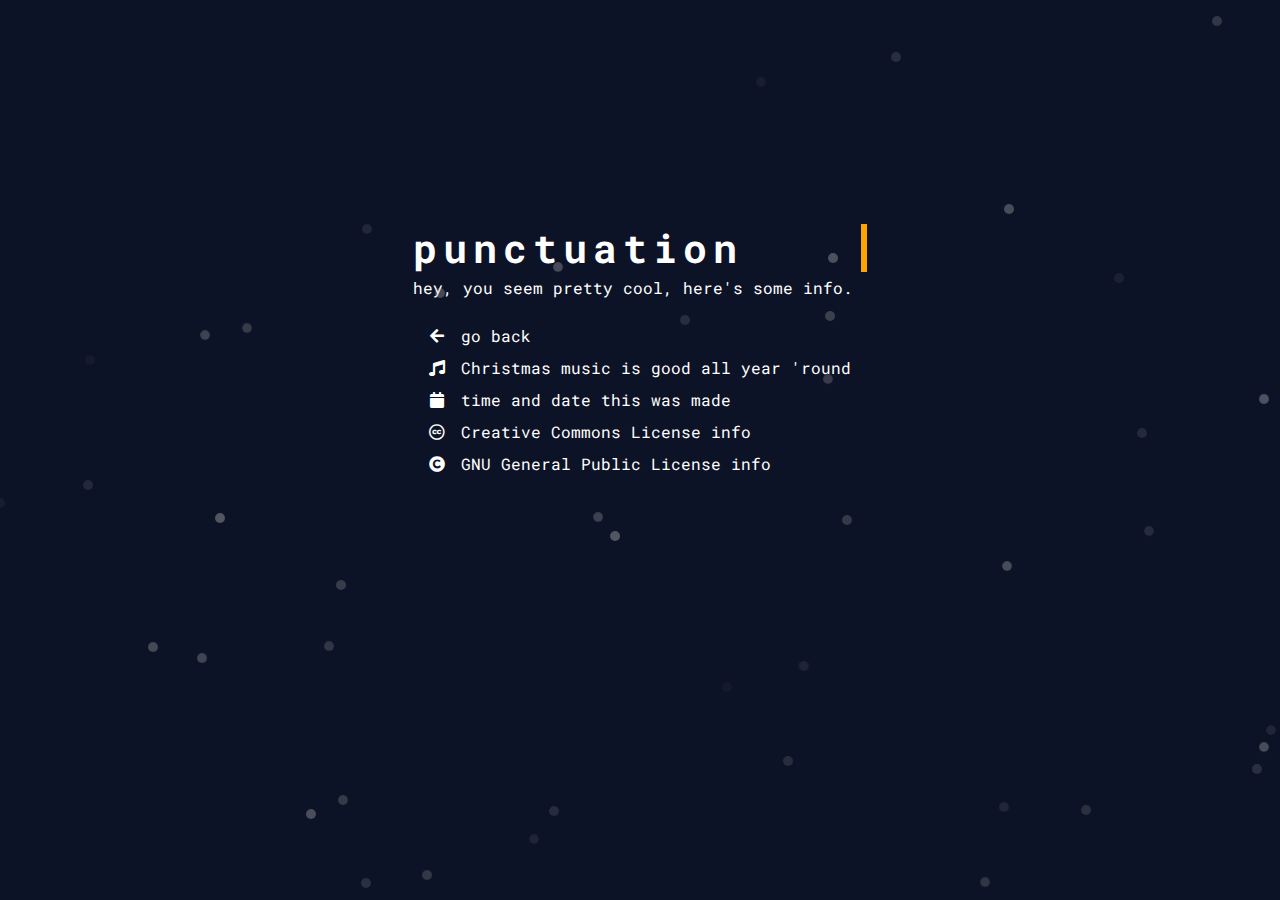
<file: about/index.html>
﻿<!-- Woah, this is a really cool place huh? Mr. Inspect element (or miss, I don't discriminate)-->
<!DOCTYPE html>
<html lang="en">
  <head>
    <link rel="shortcut icon" href="../icon/favicon.ico" />
    <link rel="icon" href="../icon/favicon.ico" />
    <meta charset="utf-8" />
    <meta
      name="viewport"
      content="width=device-width, initial-scale=1.0, shrink-to-fit=no"
    />
    <meta name="description" content="maaatt" />
    <meta property="og:title" content="( ͡° ͜ʖ ͡°)" />
    <meta property="og:description" content="home sweet home." />
    <meta name="twitter:card" content="summary" />
    <meta name="twitter:title" content="Punctuation" />
    <meta name="author" content="<insert dad joke here>" />
    <meta name="theme-color" content="#292e3a" />
    <canvas id="snowCanvas"></canvas>
    <title>matt.env - legacy</title>
    <link
      href="https://fonts.googleapis.com/css?family=Roboto+Mono:400,700"
      rel="stylesheet"
    />
    <link
      rel="stylesheet"
      href="https://stackpath.bootstrapcdn.com/bootstrap/4.4.1/css/bootstrap.min.css"
      integrity="sha384-Vkoo8x4CGsO3+Hhxv8T/Q5PaXtkKtu6ug5TOeNV6gBiFeWPGFN9MuhOf23Q9Ifjh"
      crossorigin="anonymous"
    />
    <link href="../css/stylesheet.css" rel="stylesheet" />
    <link
      href="https://use.fontawesome.com/releases/v5.10.1/css/all.css"
      rel="stylesheet"
    />
  </head>

  <body>
    <div id="snowflakeContainer">
      <span class="snowflake"></span>
    </div>
    <main>
      <h1 class="typewriter">punctuation</h1>
      <p>hey, you seem pretty cool, here's some info.</p>
      <ul class="fa-ul">
        <li>
          <span class="fa-li"><i class="fas fa-arrow-left"></i></span
          ><a href="..">go back</a>
        </li>
        <li>
          <span class="fa-li"><i class="fas fa-music"></i></span
          ><a
            href="https://www.youtube.com/watch?v=yXQViqx6GMY"
            alt="change my mind."
            target="_blank"
            >Christmas music is good all year 'round</a
          >
        </li>
        <li>
          <span class="fa-li"><i class="fas fa-calendar"></i></span
          ><a
            data-toggle="collapse"
            href="#collapseExample"
            role="button"
            aria-expanded="false"
            aria-controls="collapseExample"
            >time and date this was made</a
          >
        </li>
        <div class="collapse" id="collapseExample" background-color="#212530">
          <div class="card card-body">
            This site was created 2019-12-21! That's the 21st night of December,
            2019!
          </div>
        </div>
        <li>
          <span class="fa-li"><i class="fab fa-creative-commons"></i></span
          ><a
            rel="license"
            data-toggle="collapse"
            href="#collapseExample1"
            role="button"
            aria-expanded="false"
            aria-controls="collapseExample1"
            >Creative Commons License info</a
          >
        </li>
        <div class="collapse" id="collapseExample1" background-color="#212530">
          <div class="card card-body">
            This site is licensed under the
            <a href="http://creativecommons.org/licenses/by-nc-sa/4.0/"
              >Creative Commons</a
            >
            Attribution-NonCommercial-ShareAlike 4.0 International License.
          </div>
        </div>
        <li>
          <span class="fa-li"><i class="fas fa-copyright"></i></span
          ><a
            rel="license"
            data-toggle="collapse"
            href="#collapseExample2"
            role="button"
            aria-expanded="false"
            aria-controls="collapseExample2"
            >GNU General Public License info</a
          >
        </li>
        <div class="collapse" id="collapseExample2" background-color="#212530">
          <div class="card card-body">
            This site is licensed under the
            <a href="https://www.gnu.org/licenses/gpl-3.0.html"
              >GNU General Public License</a
            >, version 3
          </div>
        </div>
      </ul>
    </main>
    <script
      src="https://code.jquery.com/jquery-3.4.1.slim.min.js"
      integrity="sha384-J6qa4849blE2+poT4WnyKhv5vZF5SrPo0iEjwBvKU7imGFAV0wwj1yYfoRSJoZ+n"
      crossorigin="anonymous"
    ></script>
    <script
      src="https://cdn.jsdelivr.net/npm/popper.js@1.16.0/dist/umd/popper.min.js"
      integrity="sha384-Q6E9RHvbIyZFJoft+2mJbHaEWldlvI9IOYy5n3zV9zzTtmI3UksdQRVvoxMfooAo"
      crossorigin="anonymous"
    ></script>
    <script
      src="https://stackpath.bootstrapcdn.com/bootstrap/4.4.1/js/bootstrap.min.js"
      integrity="sha384-wfSDF2E50Y2D1uUdj0O3uMBJnjuUD4Ih7YwaYd1iqfktj0Uod8GCExl3Og8ifwB6"
      crossorigin="anonymous"
    ></script>
    <script src="../webscript/script.js"></script>
  </body>
</html>
</file>
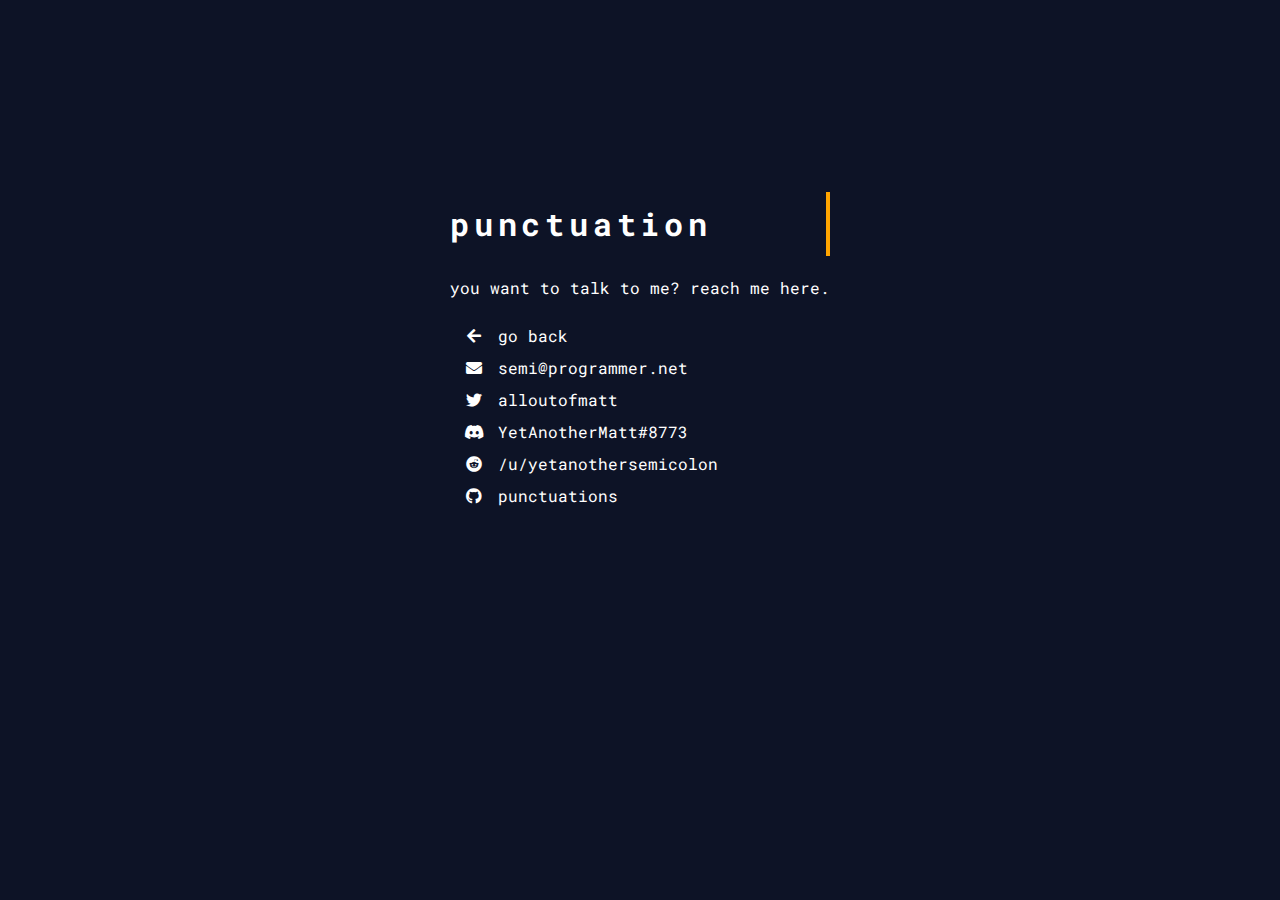
<file: contact/index.html>
<!-- Woah, this is a really cool place huh? Mr. Inspect element (or miss, I don't discriminate)-->
<!DOCTYPE html>
<html lang="en">
  <head>
    <link rel="shortcut icon" href="../icon/favicon.ico" />
    <link rel="icon" href="../icon/favicon.ico" />
    <meta charset="utf-8" />
    <meta
      name="viewport"
      content="width=device-width, initial-scale=1.0, shrink-to-fit=no"
    />
    <meta name="description" content="maaatt" />
    <meta property="og:title" content="( ͡° ͜ʖ ͡°)" />
    <meta property="og:description" content="home sweet home." />
    <meta name="twitter:card" content="summary" />
    <meta name="twitter:title" content="Punctuation" />
    <meta name="author" content="<insert dad joke here>" />
    <meta name="theme-color" content="#292e3a" />
    <canvas id="snowCanvas"></canvas>
    <title>matt.env - legacy</title>
    <link
      href="https://fonts.googleapis.com/css?family=Roboto+Mono:400,700"
      rel="stylesheet"
    />
    <link href="../css/stylesheet.css" rel="stylesheet" />
    <link
      href="https://use.fontawesome.com/releases/v5.10.1/css/all.css"
      rel="stylesheet"
    />
  </head>

  <body>
    <div id="snowflakeContainer">
      <span class="snowflake"></span>
    </div>
    <main>
      <h1 class="typewriter">punctuation</h1>
      <p>you want to talk to me? reach me here.</p>
      <ul class="fa-ul">
        <li>
          <span class="fa-li"><i class="fas fa-arrow-left"></i></span
          ><a href="..">go back</a>
        </li>
        <li>
          <span class="fa-li"><i class="fas fa-envelope"></i></span
          ><a href="mailto:semi@programmer.net">semi@programmer.net</a>
        </li>
        <li>
          <span class="fa-li"><i class="fab fa-twitter"></i></span
          ><a href="https://twitter.com/alloutofmatt">alloutofmatt</a>
        </li>
        <li>
          <span class="fa-li"><i class="fab fa-discord"></i></span
          ><a href="https://discord.gg/SK53UMK" target="_blank"
            >YetAnotherMatt#8773</a
          >
        </li>
        <li>
          <span class="fa-li"><i class="fab fa-reddit"></i></span
          ><a href="https://reddit.com/u/yetanothersemicolon" target="_blank"
            >/u/yetanothersemicolon</a
          >
        </li>
        <li>
          <span class="fa-li"><i class="fab fa-github"></i></span
          ><a href="https://github.com/punctuations" target="_blank"
            >punctuations</a
          >
        </li>
      </ul>
    </main>
    <script src="https://code.jquery.com/jquery-3.4.1.js"></script>
    <script src="../webscript/script.js"></script>
  </body>
</html>
</file>
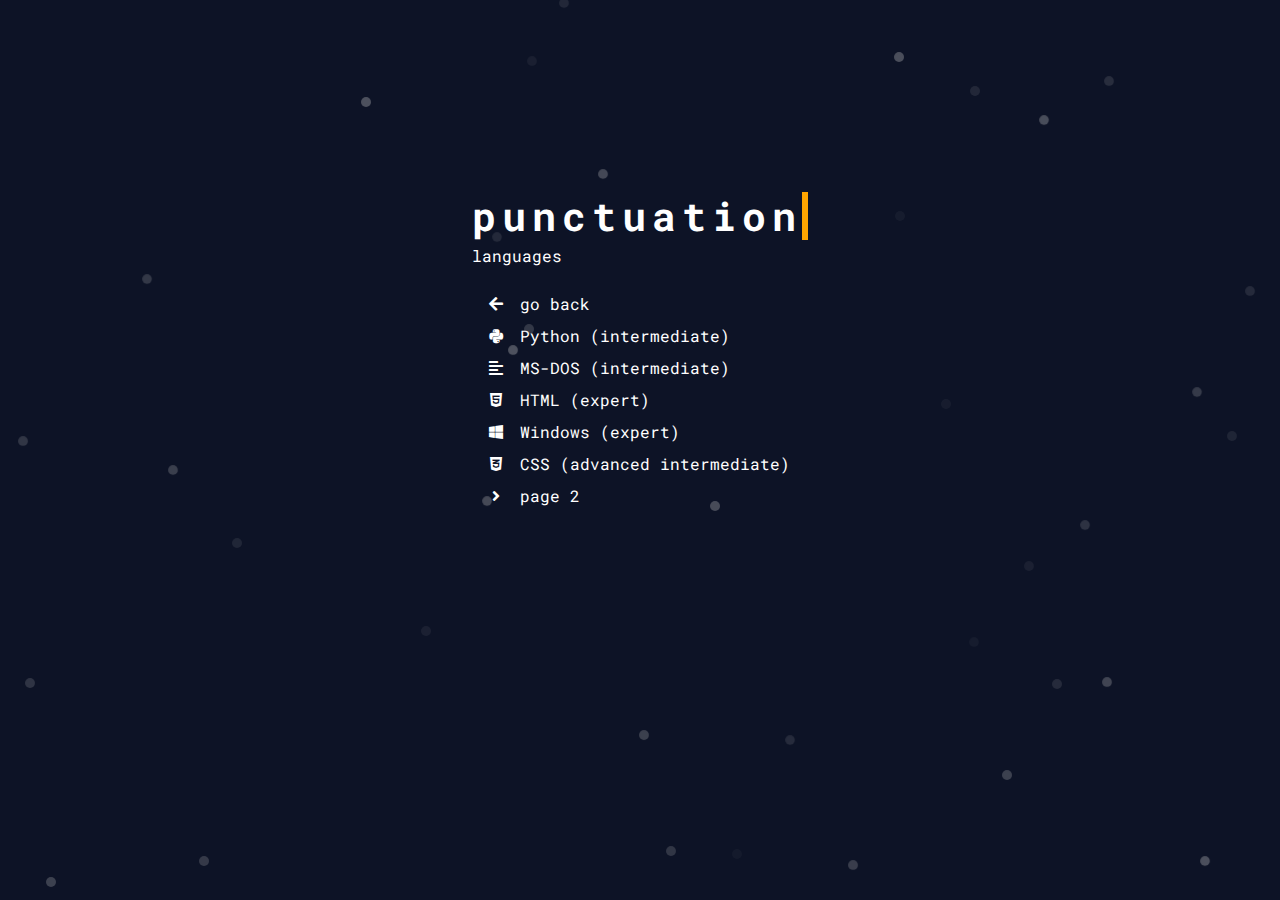
<file: experience/index.html>
<!-- Woah, this is a really cool place huh? Mr. Inspect element (or miss, I don't discriminate)-->
<!DOCTYPE html>
<html lang="en">

<head>
    <link rel="shortcut icon" href="../icon/favicon.ico">
    <link rel="icon" href="../icon/favicon.ico">
    <meta charset="utf-8">
    <meta name="viewport" content="width=device-width, initial-scale=1.0, shrink-to-fit=no">
    <meta name="description" content="maaatt">
    <meta property="og:title" content="( ͡° ͜ʖ ͡°)">
    <meta property="og:description" content="home sweet home.">
    <meta name="twitter:card" content="summary" />
    <meta name="twitter:title" content="Punctuation">
    <meta name="author" content="<insert dad joke here>">
    <meta name="theme-color" content="#292e3a" />
    <canvas id="snowCanvas"></canvas>
    <title>matt.env - legacy</title>
    <link href="https://fonts.googleapis.com/css?family=Roboto+Mono:400,700" rel="stylesheet">
    <link rel="stylesheet" href="https://stackpath.bootstrapcdn.com/bootstrap/4.4.1/css/bootstrap.min.css" integrity="sha384-Vkoo8x4CGsO3+Hhxv8T/Q5PaXtkKtu6ug5TOeNV6gBiFeWPGFN9MuhOf23Q9Ifjh" crossorigin="anonymous">
    <link href="../css/stylesheet.css" rel="stylesheet">
    <link href="https://use.fontawesome.com/releases/v5.10.1/css/all.css" rel="stylesheet">
</head>

<body>
  <div id="snowflakeContainer">
  <span class="snowflake"></span>
  </div>
    <main>
        <h1 class="typewriter">punctuation</h1>
        <p>languages</p>
        <ul class="fa-ul">
            <li><span class="fa-li"><i class="fas fa-arrow-left"></i></span><a href="..">go back</a></li>
            <li><span class="fa-li"><i class="fab fa-python"></i></span><a data-toggle="collapse" href="#collapseExample" role="button" aria-expanded="false" aria-controls="collapseExample">Python (intermediate)</a></li>
              <div class="collapse" id="collapseExample" background-color="#212530">
                <div class="card card-body">
                  Using python I have made tons of projects, an example would be <a href="#">Utile</a> the discord bot, and a few others you can see <a href="https://github.com/punctuations" target="_blank">here.</a>
                </div>
              </div>
            <li><span class="fa-li"><i class="fas fa-align-left"></i></span><a data-toggle="collapse" href="#collapseExample1" role="button" aria-expanded="false" aria-controls="collapseExample1">MS-DOS (intermediate)</a></li>
              <div class="collapse" id="collapseExample1" background-color="#212530">
                <div class="card card-body">
                  Using MS-DOS I can work my way around windows, I don't really know what else to say. The documentation is <a href="https://docs.microsoft.com/en-us/windows-server/administration/windows-commands/windows-commands" target="_blank">here</a>.</a>
                </div>
              </div>
            <li><span class="fa-li"><i class="fab fa-html5"></i></span><a data-toggle="collapse" href="#collapseExample2" role="button" aria-expanded="false" aria-controls="collapseExample2">HTML (expert)</a></li>
              <div class="collapse" id="collapseExample2" background-color="#212530">
                <div class="card card-body">
                  Using HTML I was able to basically layout what I'd call the framework of the website with all the text and things. An example of things I've done with this would be on <a href="https://github.com/punctuations" target="_blank">Github</a>.
                </div>
              </div>
            <li><span class="fa-li"><i class="fab fa-windows"></i></span><a data-toggle="collapse" href="#collapseExample3" role="button" aria-expanded="false" aria-controls="collapseExample3">Windows (expert)</a></li>
              <div class="collapse" id="collapseExample3" background-color="#212530">
                <div class="card card-body">
                  I make mostly everything I have using windows, it is my main OS and from using it so much I have learned my way around.
                </div>
              </div>
            <li><span class="fa-li"><i class="fab fa-css3-alt"></i></span><a data-toggle="collapse" href="#collapseExample4" role="button" aria-expanded="false" aria-controls="collapseExample4">CSS (advanced intermediate)</a></li>
              <div class="collapse" id="collapseExample4" background-color="#212530">
                <div class="card card-body">
                  CSS is like the fancy wallpaper added to a building where html is the blank wall and framework, CSS is what makes it look fancy and nice. To see some of my work with CSS it'd be on <a href="https://github.com/punctuations" target="_blank">Github</a>.
                </div>
              </div>
              <li><span class="fa-li"><i class="fas fa-angle-right"></i></span><a href="two">page 2</a></li>
          </ul>
    </main>
    <script src="https://code.jquery.com/jquery-3.4.1.slim.min.js" integrity="sha384-J6qa4849blE2+poT4WnyKhv5vZF5SrPo0iEjwBvKU7imGFAV0wwj1yYfoRSJoZ+n" crossorigin="anonymous"></script>
    <script src="https://cdn.jsdelivr.net/npm/popper.js@1.16.0/dist/umd/popper.min.js" integrity="sha384-Q6E9RHvbIyZFJoft+2mJbHaEWldlvI9IOYy5n3zV9zzTtmI3UksdQRVvoxMfooAo" crossorigin="anonymous"></script>
    <script src="https://stackpath.bootstrapcdn.com/bootstrap/4.4.1/js/bootstrap.min.js" integrity="sha384-wfSDF2E50Y2D1uUdj0O3uMBJnjuUD4Ih7YwaYd1iqfktj0Uod8GCExl3Og8ifwB6" crossorigin="anonymous"></script>
    <script src="../webscript/script.js"></script>
</body>

</html>
</file>
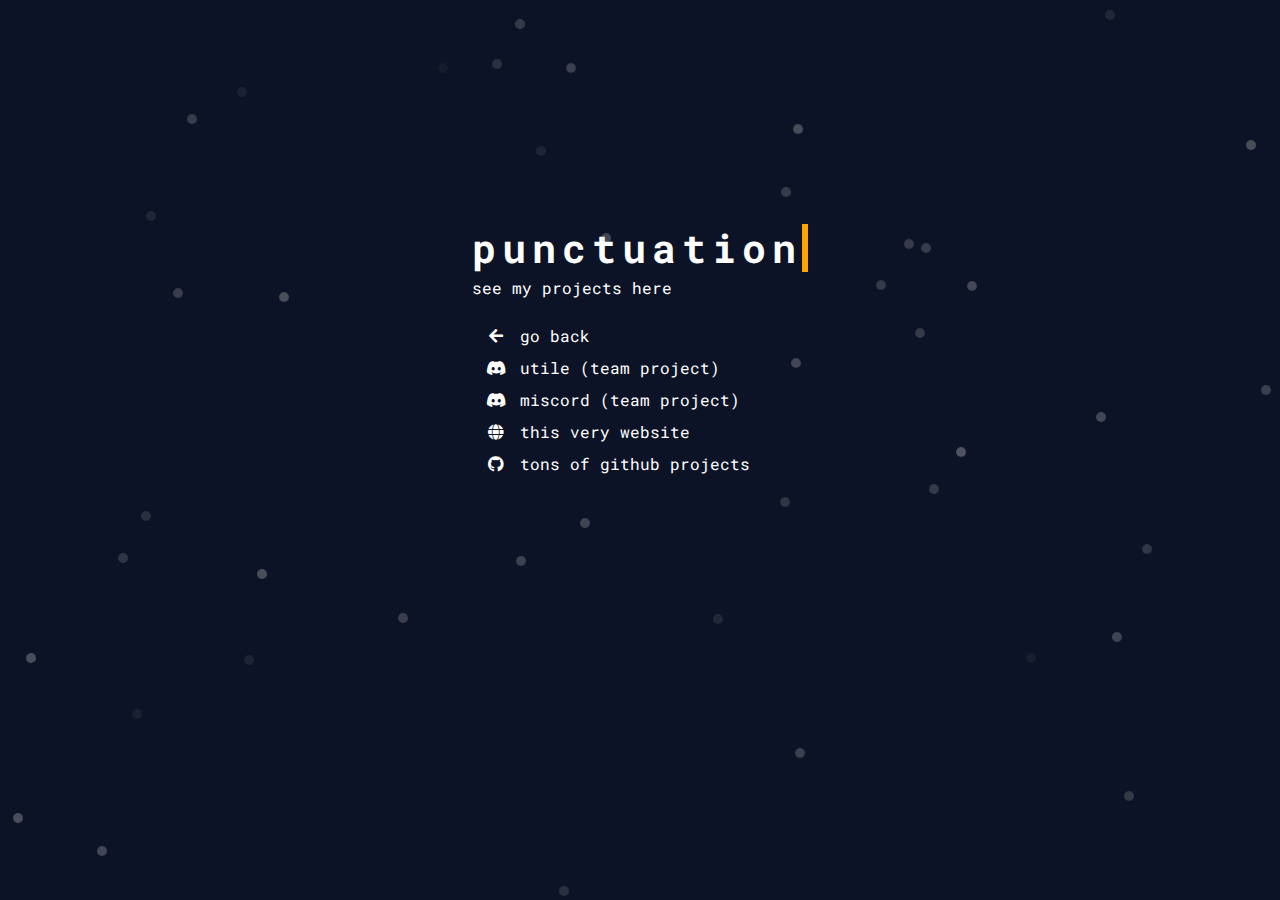
<file: projects/index.html>
<!-- Woah, this is a really cool place huh? Mr. Inspect element (or miss, I don't discriminate)-->
<!DOCTYPE html>
<html lang="en">
  <head>
    <link rel="shortcut icon" href="../icon/favicon.ico" />
    <link rel="icon" href="../icon/favicon.ico" />
    <meta charset="utf-8" />
    <meta
      name="viewport"
      content="width=device-width, initial-scale=1.0, shrink-to-fit=no"
    />
    <meta name="description" content="maaatt" />
    <meta property="og:title" content="( ͡° ͜ʖ ͡°)" />
    <meta property="og:description" content="home sweet home." />
    <meta name="twitter:card" content="summary" />
    <meta name="author" content="<insert dad joke here>" />
    <meta name="theme-color" content="#292e3a" />
    <canvas id="snowCanvas"></canvas>
    <title>matt.env - legacy</title>
    <link
      href="https://fonts.googleapis.com/css?family=Roboto+Mono:400,700"
      rel="stylesheet"
    />
    <link
      rel="stylesheet"
      href="https://stackpath.bootstrapcdn.com/bootstrap/4.4.1/css/bootstrap.min.css"
      integrity="sha384-Vkoo8x4CGsO3+Hhxv8T/Q5PaXtkKtu6ug5TOeNV6gBiFeWPGFN9MuhOf23Q9Ifjh"
      crossorigin="anonymous"
    />
    <link href="../css/stylesheet.css" rel="stylesheet" />
    <link
      href="https://use.fontawesome.com/releases/v5.10.1/css/all.css"
      rel="stylesheet"
    />
  </head>

  <body>
    <div id="snowflakeContainer">
      <span class="snowflake"></span>
    </div>
    <main>
      <h1 class="typewriter">punctuation</h1>
      <p>see my projects here</p>
      <ul class="fa-ul">
        <li>
          <span class="fa-li"><i class="fas fa-arrow-left"></i></span
          ><a href="..">go back</a>
        </li>
        <li>
          <span class="fa-li"><i class="fab fa-discord"></i></span
          ><a
            data-toggle="collapse"
            href="#collapseExample"
            role="button"
            aria-expanded="false"
            aria-controls="collapseExample"
            >utile (team project)</a
          >
          <div class="collapse" id="collapseExample" background-color="#212530">
            <div class="card card-body">
              The Utile project is a discord bot made by<a
                href="https://github.com/punctuations"
                target="_blank"
                >me</a
              >,<a href="https://github.com/iAlex11" target="_blank">alex</a>,
              and<a href="https://github.com/tilda" target="_blank">tilda</a>.
            </div>
          </div>
        </li>

        <li>
          <span class="fa-li"><i class="fab fa-discord"></i></span
          ><a
            data-toggle="collapse"
            href="#collapseExample1"
            role="button"
            aria-expanded="false"
            aria-controls="collapseExample1"
            >miscord (team project)</a
          >
        </li>
        <div class="collapse" id="collapseExample1" background-color="#212530">
          <div class="card card-body">
            The Miscord Project is a project that was developed during discord's
            <a
              href="https://blog.discordapp.com/discord-community-hack-week-category-winners-bd0364360f92"
              target="_blank"
              >Hack Week</a
            >, which is the reason we made this other discord bot, Miscord has
            lots of features which you can see
            <a href="https://miscord.utile.cf/">here</a>. Miscord was made by
            <a href="https://github.com/bluecantcode/">blue</a>,
            <a href="https://github.com/iAlex11/">alex</a>,
            <a href="https://github.com/tilda/">tilda</a>,and
            <a href="https://github.com/punctuations/">me</a>.
          </div>
        </div>
        <li>
          <span class="fa-li"><i class="fas fa-globe"></i></span
          ><a href="https://github.com/punctuations/juststop" target="_blank"
            >this very website</a
          >
        </li>

        <li>
          <span class="fa-li"><i class="fab fa-github"></i></span
          ><a
            data-toggle="collapse"
            href="#collapseExample2"
            role="button"
            aria-expanded="false"
            aria-controls="collapseExample2"
            >tons of github projects</a
          >
        </li>
        <div class="collapse" id="collapseExample2" background-color="#212530">
          <div class="card card-body">
            Using github I have tons of my projects open source and easily
            avaliabe to me, I have most if not all of my projects hosted
            <a href="https://github.com/punctuations/" target="_blank">there</a
            >.
          </div>
        </div>
      </ul>
    </main>
    <script
      src="https://code.jquery.com/jquery-3.4.1.slim.min.js"
      integrity="sha384-J6qa4849blE2+poT4WnyKhv5vZF5SrPo0iEjwBvKU7imGFAV0wwj1yYfoRSJoZ+n"
      crossorigin="anonymous"
    ></script>
    <script
      src="https://cdn.jsdelivr.net/npm/popper.js@1.16.0/dist/umd/popper.min.js"
      integrity="sha384-Q6E9RHvbIyZFJoft+2mJbHaEWldlvI9IOYy5n3zV9zzTtmI3UksdQRVvoxMfooAo"
      crossorigin="anonymous"
    ></script>
    <script
      src="https://stackpath.bootstrapcdn.com/bootstrap/4.4.1/js/bootstrap.min.js"
      integrity="sha384-wfSDF2E50Y2D1uUdj0O3uMBJnjuUD4Ih7YwaYd1iqfktj0Uod8GCExl3Og8ifwB6"
      crossorigin="anonymous"
    ></script>
    <script src="../webscript/script.js"></script>
  </body>
</html>
</file>
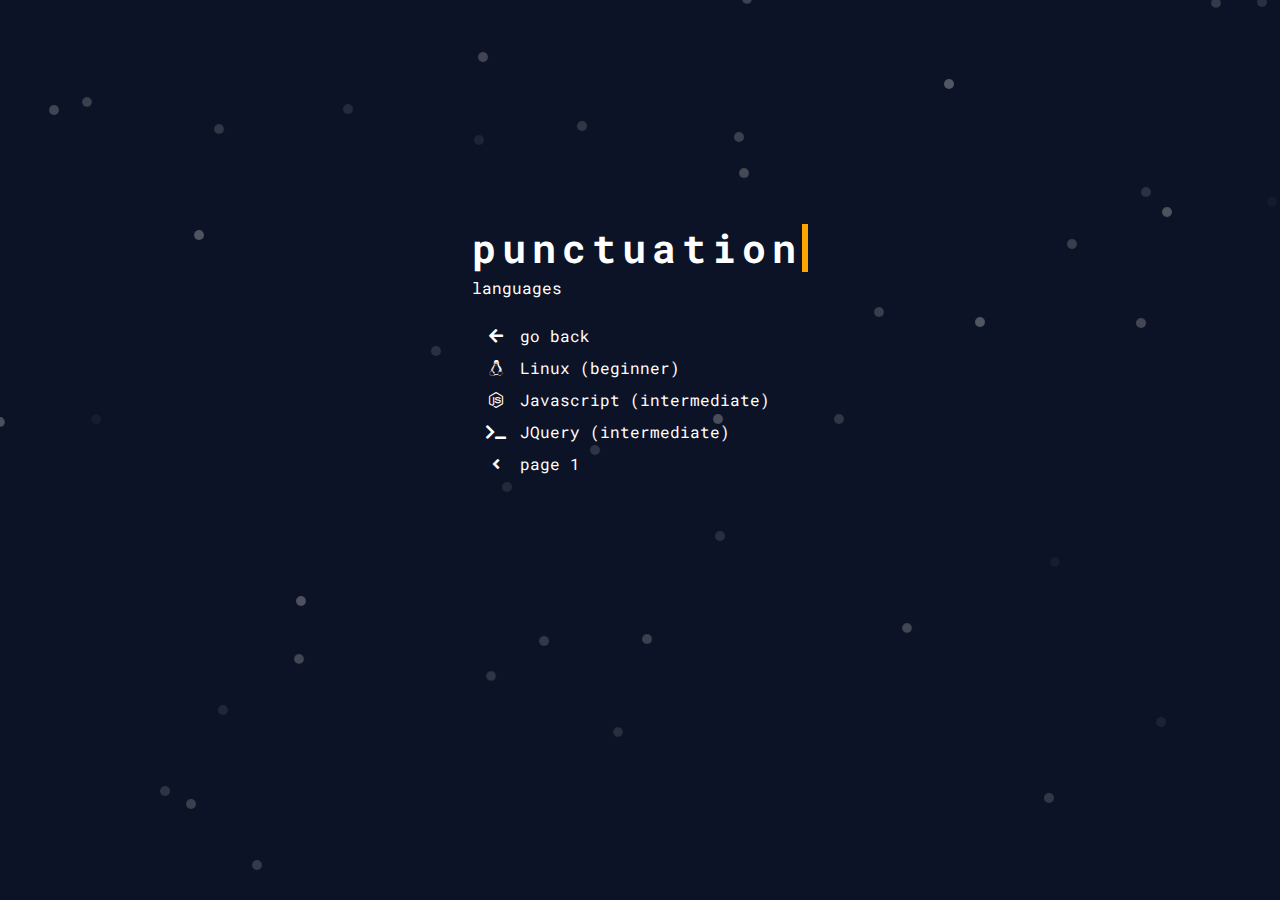
<file: experience/two/index.html>
<!-- Woah, this is a really cool place huh? Mr. Inspect element (or miss, I don't discriminate)-->
<!DOCTYPE html>
<html lang="en">
  <head>
    <link rel="shortcut icon" href="../../icon/favicon.ico" />
    <link rel="icon" href="../../icon/favicon.ico" />
    <meta charset="utf-8" />
    <meta
      name="viewport"
      content="width=device-width, initial-scale=1.0, shrink-to-fit=no"
    />
    <meta name="description" content="maaatt" />
    <meta property="og:title" content="( ͡° ͜ʖ ͡°)" />
    <meta property="og:description" content="home sweet home." />
    <meta name="twitter:card" content="summary" />
    <meta name="twitter:title" content="Punctuation" />
    <meta name="author" content="<insert dad joke here>" />
    <meta name="theme-color" content="#292e3a" />
    <canvas id="snowCanvas"></canvas>
    <title>matt.env - legacy</title>
    <link
      href="https://fonts.googleapis.com/css?family=Roboto+Mono:400,700"
      rel="stylesheet"
    />
    <link
      rel="stylesheet"
      href="https://stackpath.bootstrapcdn.com/bootstrap/4.4.1/css/bootstrap.min.css"
      integrity="sha384-Vkoo8x4CGsO3+Hhxv8T/Q5PaXtkKtu6ug5TOeNV6gBiFeWPGFN9MuhOf23Q9Ifjh"
      crossorigin="anonymous"
    />
    <link href="../../css/stylesheet.css" rel="stylesheet" />
    <link
      href="https://use.fontawesome.com/releases/v5.10.1/css/all.css"
      rel="stylesheet"
    />
  </head>

  <body>
    <div id="snowflakeContainer">
      <span class="snowflake"></span>
    </div>
    <main>
      <h1 class="typewriter">punctuation</h1>
      <p>languages</p>
      <ul class="fa-ul">
        <li>
          <span class="fa-li"><i class="fas fa-arrow-left"></i></span
          ><a href="/">go back</a>
        </li>
        <li>
          <span class="fa-li"><i class="fab fa-linux"></i></span
          ><a
            data-toggle="collapse"
            href="#collapseExample"
            role="button"
            aria-expanded="false"
            aria-controls="collapseExample"
            >Linux (beginner)</a
          >
        </li>
        <div class="collapse" id="collapseExample" background-color="#212530">
          <div class="card card-body">
            I am not well versed in the world of linux and am still learning!
          </div>
        </div>
        <li>
          <span class="fa-li"><i class="fab fa-node-js"></i></span
          ><a
            data-toggle="collapse"
            href="#collapseExample1"
            role="button"
            aria-expanded="false"
            aria-controls="collapseExample1"
            >Javascript (intermediate)</a
          >
        </li>
        <div class="collapse" id="collapseExample1" background-color="#212530">
          <div class="card card-body">
            Javascript is personally a language I really want to learn, I do
            know a bit about it but not too much as I am still learning, if you
            would like to see what I have done you can see the code on
            <a href="https://github.com/punctuations">github</a>.
          </div>
        </div>
        <li>
          <span class="fa-li"><i class="fa fa-terminal"></i></span
          ><a
            data-toggle="collapse"
            href="#collapseExample2"
            role="button"
            aria-expanded="false"
            aria-controls="collapseExample2"
            >JQuery (intermediate)</a
          >
        </li>
        <div class="collapse" id="collapseExample2" background-color="#212530">
          <div class="card card-body">
            If you do not already know; JQuery is a JavaScript library. This
            means that it is a lot of the same stuff and integrates with
            JavaScript. If you want to see some of my JQuery work you can see it
            on <a href="https://github.com/punctuations">github</a>.
          </div>
        </div>
        <li>
          <span class="fa-li"><i class="fas fa-angle-left"></i></span
          ><a href="..">page 1</a>
        </li>
      </ul>
    </main>
    <script
      src="https://code.jquery.com/jquery-3.4.1.slim.min.js"
      integrity="sha384-J6qa4849blE2+poT4WnyKhv5vZF5SrPo0iEjwBvKU7imGFAV0wwj1yYfoRSJoZ+n"
      crossorigin="anonymous"
    ></script>
    <script
      src="https://cdn.jsdelivr.net/npm/popper.js@1.16.0/dist/umd/popper.min.js"
      integrity="sha384-Q6E9RHvbIyZFJoft+2mJbHaEWldlvI9IOYy5n3zV9zzTtmI3UksdQRVvoxMfooAo"
      crossorigin="anonymous"
    ></script>
    <script
      src="https://stackpath.bootstrapcdn.com/bootstrap/4.4.1/js/bootstrap.min.js"
      integrity="sha384-wfSDF2E50Y2D1uUdj0O3uMBJnjuUD4Ih7YwaYd1iqfktj0Uod8GCExl3Og8ifwB6"
      crossorigin="anonymous"
    ></script>
    <script src="../../webscript/script.js"></script>
  </body>
</html>
</file>
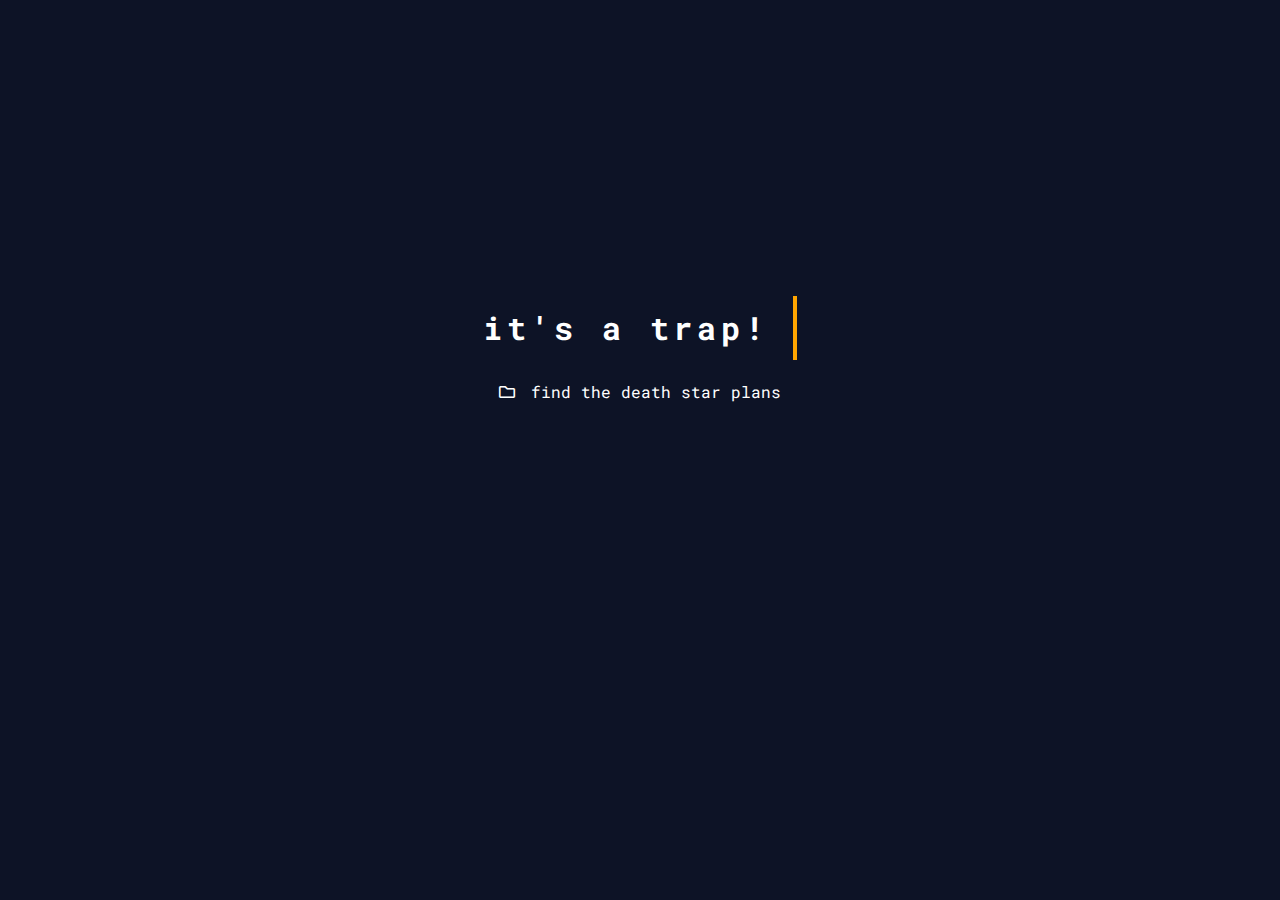
<file: its/a/trap/index.html>
<!-- Woah, this is a really cool place huh? Mr. Inspect element (or miss, I don't discriminate)-->
<!DOCTYPE html>
<html lang="en">
  <head>
    <link rel="shortcut icon" href="../../icon/favicon.ico" />
    <link rel="icon" href="../../icon/favicon.ico" />
    <meta charset="utf-8" />
    <meta
      name="viewport"
      content="width=device-width, initial-scale=1.0, shrink-to-fit=no"
    />
    <meta name="description" content="take evasive action!" />
    <meta property="og:title" content="ಠ_ಠ" />
    <meta property="og:description" content="there's too many of them!" />
    <meta name="twitter:card" content="summary" />
    <meta name="twitter:title" content="Punctuation" />
    <meta name="author" content="Admiral Ackbar" />
    <meta name="theme-color" content="#292e3a" />
    <title>matt.env - legacy</title>
    <link
      href="https://fonts.googleapis.com/css?family=Roboto+Mono:400,700"
      rel="stylesheet"
    />
    <link href="../../../css/stylesheet.css" rel="stylesheet" />
    <link
      href="https://use.fontawesome.com/releases/v5.10.1/css/all.css"
      rel="stylesheet"
    />
  </head>

  <body>
    <main>
      <h1 class="typewriter">it's a trap!</h1>
      <ul class="fa-ul">
        <li>
          <span class="fa-li"><i class="far fa-folder"></i></span
          ><a href="https://bit.ly/2Nfs6a8">find the death star plans</a>
        </li>
      </ul>
    </main>
  </body>
</html>
</file>
<file: css/stylesheet.css>
canvas {
  position: absolute;
  display: flex;
}

#snowflakeContainer {
  position: absolute;
  left: 0px;
  top: 0px;
  display: none;
}

.snowflake {
  position: fixed;
  background-color: #ccc;
  user-select: none;
  z-index: 1000;
  pointer-events: none;
  border-radius: 50%;
  width: 10px;
  height: 10px;
}

html,
body {
  display: flex;
  justify-content: center;
  align-items: center;
  flex-flow: column nowrap;
  margin: 0;
  scroll-behavior: smooth;

  width: 100%;
  height: 80%;
  font: 16px/2 "Roboto Mono";
  background-color: #0d1326;
  color: white;
}

main {
  position: relative;
}

::-moz-selection {
  /* Code for Firefox */
  color: white;
  background: orange;
}

::selection {
  color: white;
  background: orange;
}

h1 {
  font: 16/2 "Roboto Mono";
  font-weight: bold;
}

/* width */
::-webkit-scrollbar {
  width: 10px;
}

/* Track */
::-webkit-scrollbar-track {
  background: #0d1326;
}

/* Handle */
::-webkit-scrollbar-thumb {
  background: #e6a800;
}

/* Handle on hover */
::-webkit-scrollbar-thumb:hover {
  background: #cc9600;
}

.bg-blue-1000 {
  background-color: #04060d;
}

.errortxt {
  font-size: 11px;
}

.bina {
  color: #0d1326;
}

span.party {
  position: absolute;
  transform: rotate(20deg);
  top: 3%;
  left: -7%;
}

span.party-sub {
  position: absolute;
  transform: rotate(32deg);
  top: -1%;
  left: -3.5%;
}

span.party-exp {
  position: absolute;
  transform: rotate(32deg);
  top: -1%;
  left: -4%;
}

span.party-proj {
  position: absolute;
  transform: rotate(35deg);
  top: -1.5%;
  left: -4%;
}

span.subtitle {
  position: absolute;
  top: 15%;
  left: -18%;
}

span.subtitle-sub {
  position: absolute;
  top: 10%;
  left: -27%;
}

span.subtitle-exp {
  position: absolute;
  top: 10%;
  left: -30.5%;
}

span.subtitle-proj {
  position: absolute;
  top: 10%;
  left: -31%;
}

span.spooky {
  font-size: 65%;
  transform: rotate(180deg);
  position: absolute;
  top: 0;
  left: 0;
}

ul {
  list-style-type: square;
  padding: 0 1em;
}

li a {
  display: block;
  color: inherit;
  text-decoration: none;
  padding-left: 0.5em;
  border-radius: 0.15em;
}

li a:hover {
  background: #212530;
}

li button {
  display: block;
  color: inherit;
  text-decoration: none;
  padding-left: 0.5em;
  border-radius: 0.15em;
  background-color: #0d1326;
  border: hidden;
}

li button:hover {
  background: #212530;
}

.card a {
  color: #ffd042;
  background-color: #1b1e26;
  font-size: 11px;
  display: inline-flex;
  position: relative;
}

.card a:hover {
  background-color: #1b1e26;
  text-decoration: none;
}

.card a:visited {
  color: #ffd042;
}

a:link {
  text-decoration: none;
}

a:visited {
  color: inherit;
  text-decoration: none;
}

a:hover {
  text-decoration: none;
  color: #f7c42a;
}

a:active {
  color: #e3b222;
  text-decoration: none;
}

.card {
  background-color: #1b1e26;
  font-size: 11px;
  display: flow-root;
}

.card-body {
  max-width: 295px;
}

@media (max-width: 500px) {
  html,
  body {
    display: inherit !important;
    padding: 1em;
  }

  main {
    width: 100%;
  }
}

* {
  box-sizing: border-box;
}

.typewriter {
  overflow: hidden; /* Ensures the content is not revealed until the animation */
  border-right: 0.15em solid orange; /* The typwriter cursor */
  white-space: nowrap; /* Keeps the content on a single line */
  margin: 0 auto; /* Gives that scrolling effect as the typing happens */
  letter-spacing: 0.15em; /* Adjust as needed */
  animation: typing 3.5s steps(40, end), blink-caret 0.75s step-end infinite;
}

/* The typing effect */
@keyframes typing {
  from {
    width: 0;
  }
  to {
    width: 100%;
  }
}

/* yup, i took this. */
@keyframes blink-caret {
  from,
  to {
    border-color: transparent;
  }
  50% {
    border-color: orange;
  }
}
</file>
